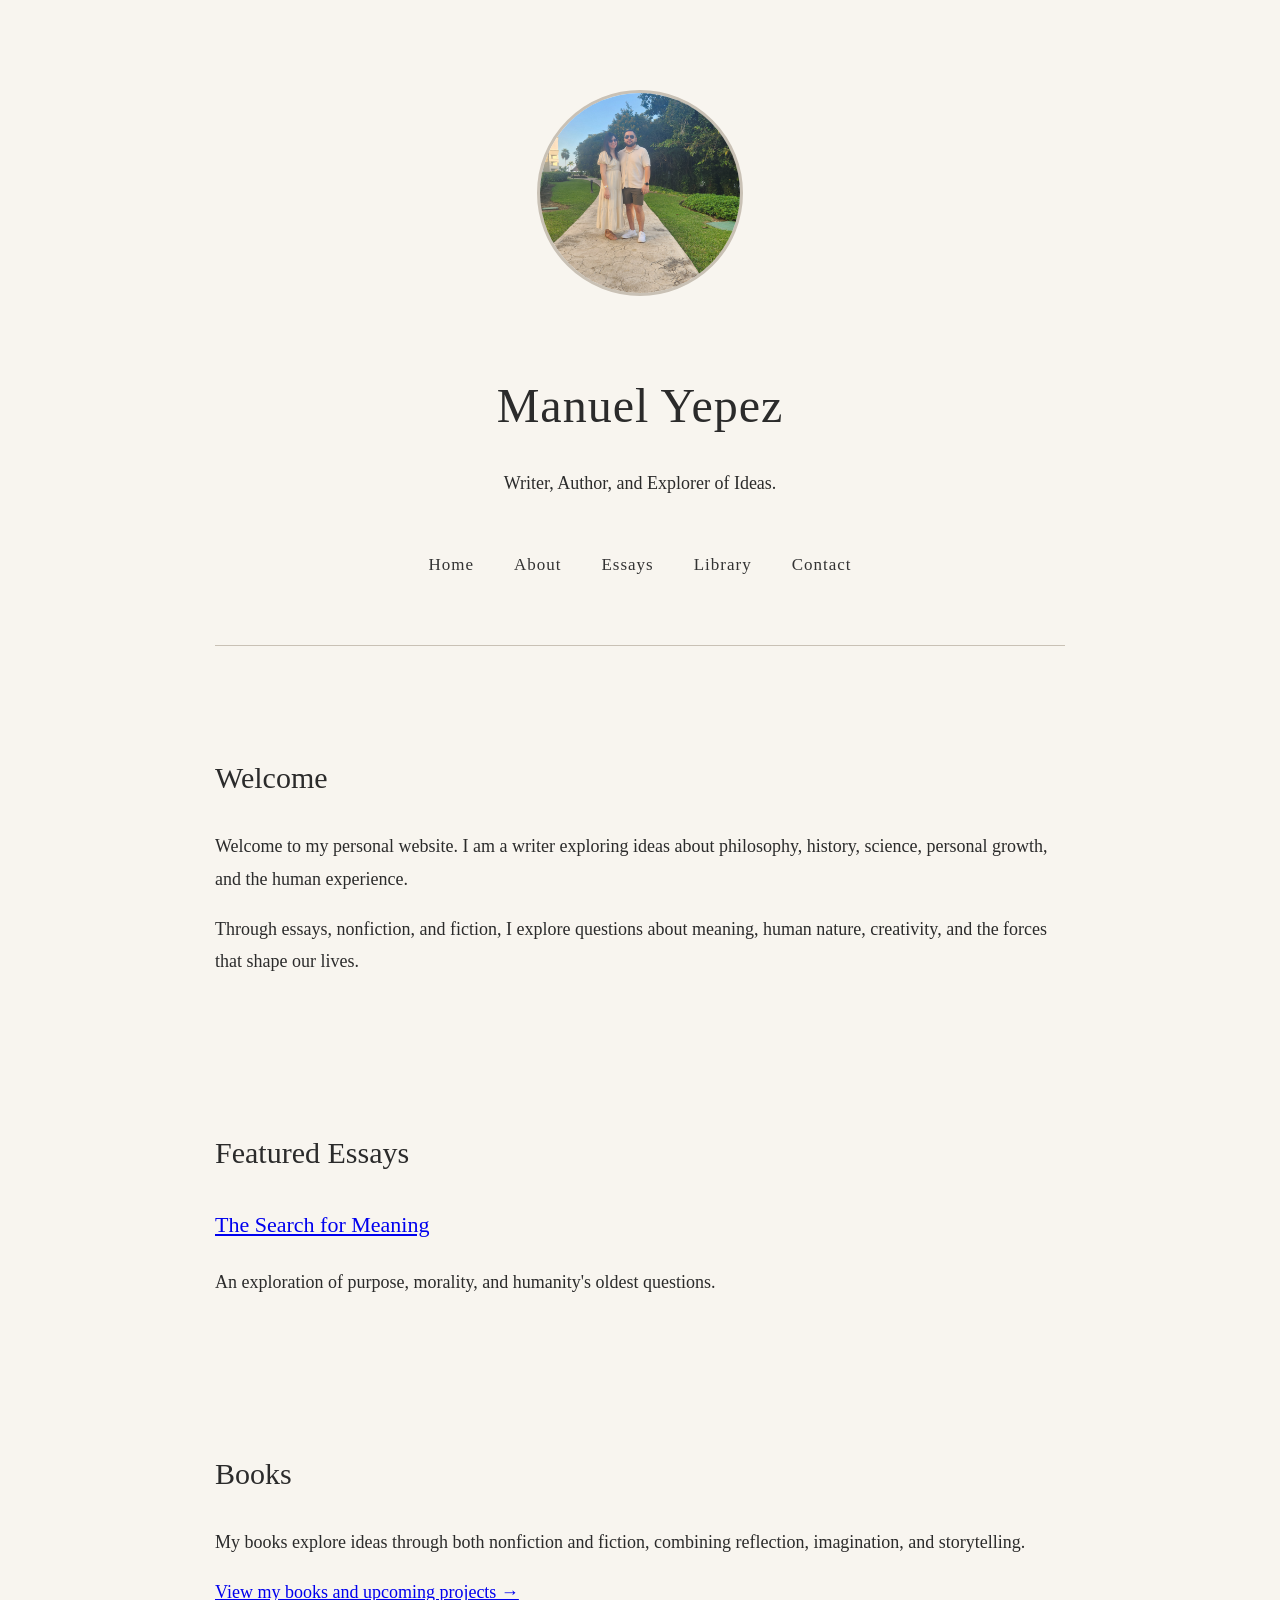
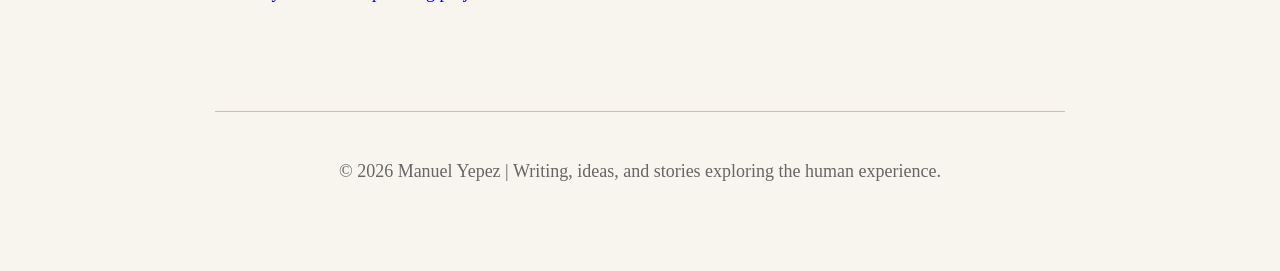
<file: index.html>
<!DOCTYPE html>
<html>

<head>

<title>About | Manuel Yepez</title>

<meta name="viewport" content="width=device-width, initial-scale=1.0">

<link rel="stylesheet" href="style.css">

<!-- Google tag (gtag.js) -->
<script async src="https://www.googletagmanager.com/gtag/js?id=G-E6NDQ788KB"></script>
<script>
  window.dataLayer = window.dataLayer || [];
  function gtag(){dataLayer.push(arguments);}
  gtag('js', new Date());

  gtag('config', 'G-E6NDQ788KB');
</script>

</head>

<body>


<header>

<img src="images/manuel.jpg" alt="Manuel Yepez" class="author-photo">

<h1>Manuel Yepez</h1>

<p>Writer, Author, and Explorer of Ideas.</p>



<nav>
<a href="index.html">Home</a>
<a href="about.html">About</a>
<a href="writings.html">Essays</a>
<a href="books.html">Library</a>
<a href="contact.html">Contact</a>
</nav>

</header>


<section>

<h2>Welcome</h2>

<p>
Welcome to my personal website. I am a writer exploring
ideas about philosophy, history, science, personal growth,
and the human experience.
</p>

<p>
Through essays, nonfiction, and fiction, I explore questions
about meaning, human nature, creativity, and the forces that
shape our lives.
</p>

</section>



<section>

<h2>Featured Essays</h2>

<h3>
<a href="essays/meaning.html">The Search for Meaning</a>
</h3>

<p>
An exploration of purpose, morality, and humanity's oldest questions.
</p>

</section>



<section>

<h2>Books</h2>

<p>
My books explore ideas through both nonfiction and fiction,
combining reflection, imagination, and storytelling.
</p>

<p>
<a href="books.html">View my books and upcoming projects →</a>
</p>

</section>



<footer>

<p>
© 2026 Manuel Yepez | Writing, ideas, and stories exploring the human experience.
</p>

</footer>


</body>

</html>
</file>
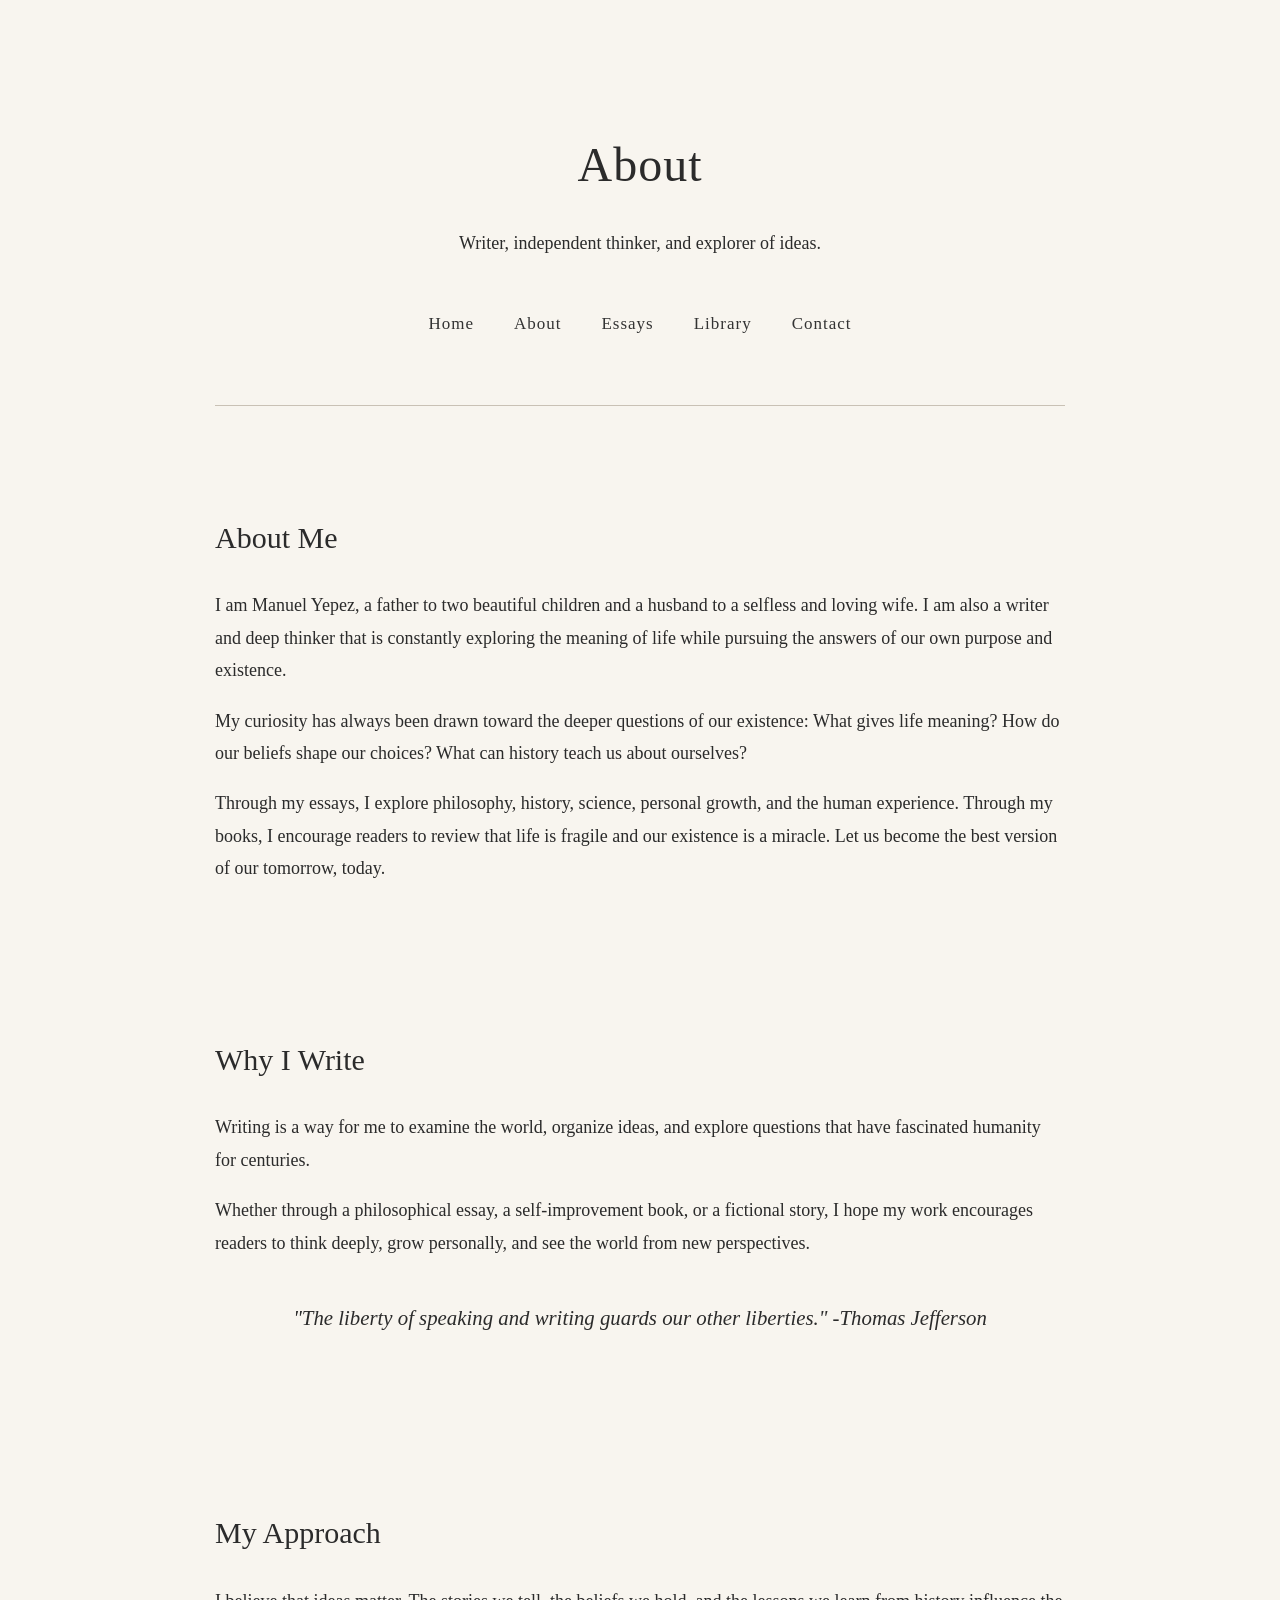
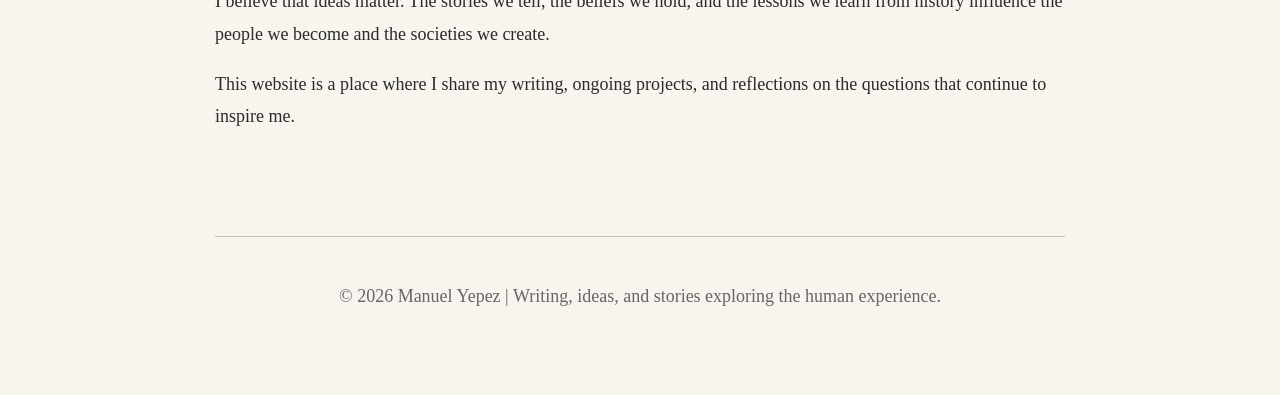
<file: about.html>
<!DOCTYPE html>
<html>

<head>

<title>About | Manuel Yepez</title>

<meta name="viewport" content="width=device-width, initial-scale=1.0">

<link rel="stylesheet" href="style.css">

<!-- Google tag (gtag.js) -->
<script async src="https://www.googletagmanager.com/gtag/js?id=G-E6NDQ788KB"></script>
<script>
  window.dataLayer = window.dataLayer || [];
  function gtag(){dataLayer.push(arguments);}
  gtag('js', new Date());

  gtag('config', 'G-E6NDQ788KB');
</script>

</head>

<body>


<header>

<h1>About</h1>

<p>Writer, independent thinker, and explorer of ideas.</p>

<nav>
<a href="index.html">Home</a>
<a href="about.html">About</a>
<a href="writings.html">Essays</a>
<a href="books.html">Library</a>
<a href="contact.html">Contact</a>
</nav>

</header>



<section>

<h2>About Me</h2>

<p>
I am Manuel Yepez, a father to two beautiful children and a husband to a selfless and loving wife. I am also a writer and deep thinker that is constantly exploring the meaning of life while pursuing the answers of our own purpose and existence. 


<p>
My curiosity has always been drawn toward the deeper questions
of our existence: What gives life meaning? How do our beliefs shape
our choices? What can history teach us about ourselves?
</p>


<p>
Through my essays, I explore philosophy,
history, science, personal growth, and the human experience. Through
my books, I encourage readers to review that life is fragile and our existence is a miracle. Let us become the best version of our tomorrow, today.  
</p>


</section>



<section>

<h2>Why I Write</h2>

<p>
Writing is a way for me to examine the world, organize ideas,
and explore questions that have fascinated humanity for centuries. 
</p>


<p>
Whether through a philosophical essay, a self-improvement book,
or a fictional story, I hope my work encourages readers to think
deeply, grow personally, and see the world from new perspectives.
 </p>


<p class="quote">
"The liberty of speaking and writing guards our other liberties." -Thomas Jefferson
</p>



</section>



<section>

<h2>My Approach</h2>

<p>
I believe that ideas matter. The stories we tell, the beliefs we
hold, and the lessons we learn from history influence the people
we become and the societies we create.
</p>


<p>
This website is a place where I share my writing, ongoing projects,
and reflections on the questions that continue to inspire me.
</p>


</section>



<footer>

<p>
© 2026 Manuel Yepez | Writing, ideas, and stories exploring the human experience.
</p>

</footer>



</body>

</html>
</file>
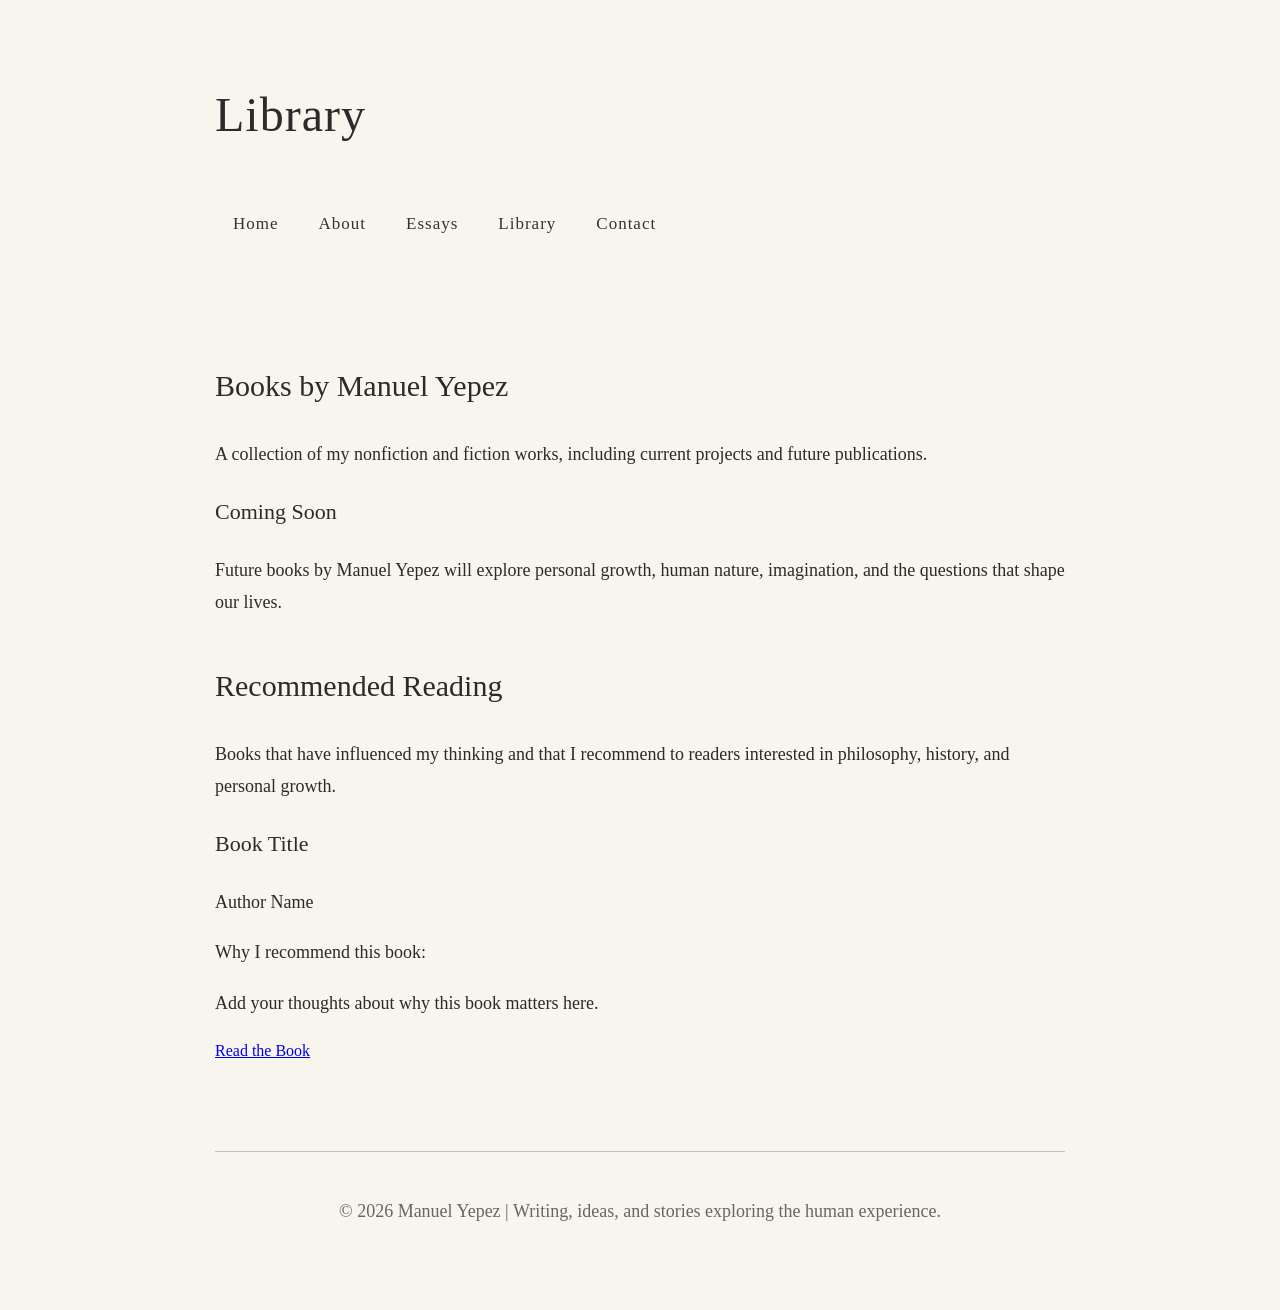
<file: books.html>
<!DOCTYPE html>
<html>

<head>

<title>About | Manuel Yepez</title>

<meta name="viewport" content="width=device-width, initial-scale=1.0">

<link rel="stylesheet" href="style.css">

<!-- Google tag (gtag.js) -->
<script async src="https://www.googletagmanager.com/gtag/js?id=G-E6NDQ788KB"></script>
<script>
  window.dataLayer = window.dataLayer || [];
  function gtag(){dataLayer.push(arguments);}
  gtag('js', new Date());

  gtag('config', 'G-E6NDQ788KB');
</script>

</head>


<h1>Library</h1>

<nav>
<a href="index.html">Home</a>
<a href="about.html">About</a>
<a href="writings.html">Essays</a>
<a href="books.html">Library</a>
<a href="contact.html">Contact</a>
</nav>

</header>


<section>

<h2>Books by Manuel Yepez</h2>

<p>
A collection of my nonfiction and fiction works, including
current projects and future publications.
</p>


<div class="book-card">

<h3>Coming Soon</h3>

<p>
Future books by Manuel Yepez will explore personal growth,
human nature, imagination, and the questions that shape our lives.
</p>

</div>


<h2>Recommended Reading</h2>

<p>
Books that have influenced my thinking and that I recommend
to readers interested in philosophy, history, and personal growth.
</p>


<div class="book-card">

<h3>Book Title</h3>

<p>
Author Name
</p>

<p>
Why I recommend this book:
</p>

<p>
Add your thoughts about why this book matters here.
</p>

<a href="#">
Read the Book
</a>

</div>


</section>




<footer>

<p>
© 2026 Manuel Yepez | Writing, ideas, and stories exploring the human experience.
</p>

</footer>



</body>

</html>
</file>
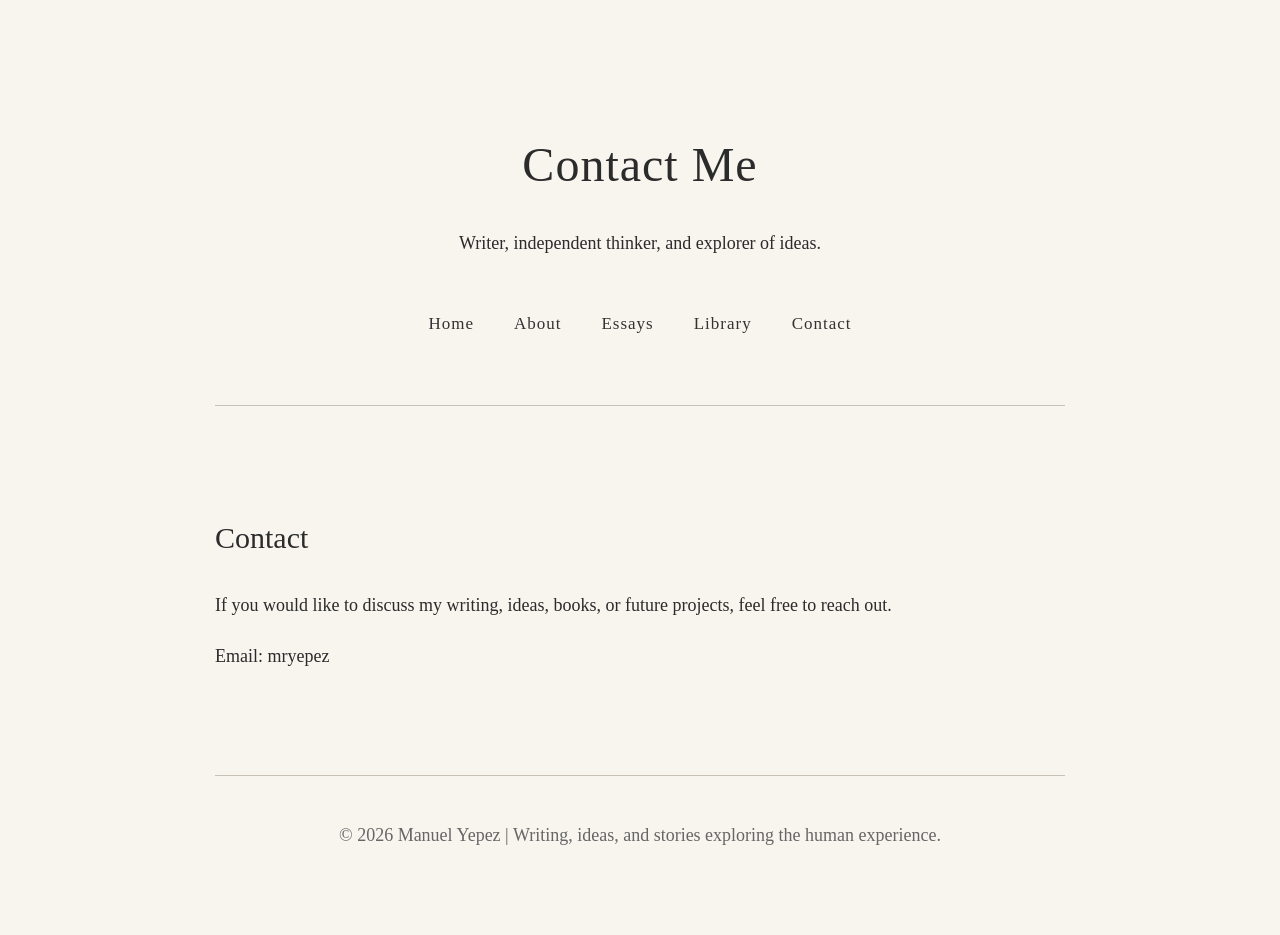
<file: contact.html>
<!DOCTYPE html>
<html>

<head>

<title>About | Manuel Yepez</title>

<meta name="viewport" content="width=device-width, initial-scale=1.0">

<link rel="stylesheet" href="style.css">

<!-- Google tag (gtag.js) -->
<script async src="https://www.googletagmanager.com/gtag/js?id=G-E6NDQ788KB"></script>
<script>
  window.dataLayer = window.dataLayer || [];
  function gtag(){dataLayer.push(arguments);}
  gtag('js', new Date());

  gtag('config', 'G-E6NDQ788KB');
</script>

</head>

<body>


<header>

<h1>Contact Me</h1>

<p>Writer, independent thinker, and explorer of ideas.</p>

<nav>
<a href="index.html">Home</a>
<a href="about.html">About</a>
<a href="writings.html">Essays</a>
<a href="books.html">Library</a>
<a href="contact.html">Contact</a>
</nav>

</header>



<section>

<h2>Contact</h2>

<p>
If you would like to discuss my writing, ideas, books,
or future projects, feel free to reach out.
</p>


<p>
Email: mryepez
</p>


</section>
<footer>

<p>
© 2026 Manuel Yepez | Writing, ideas, and stories exploring the human experience.
</p>

</footer>


</body>

</html>
</file>
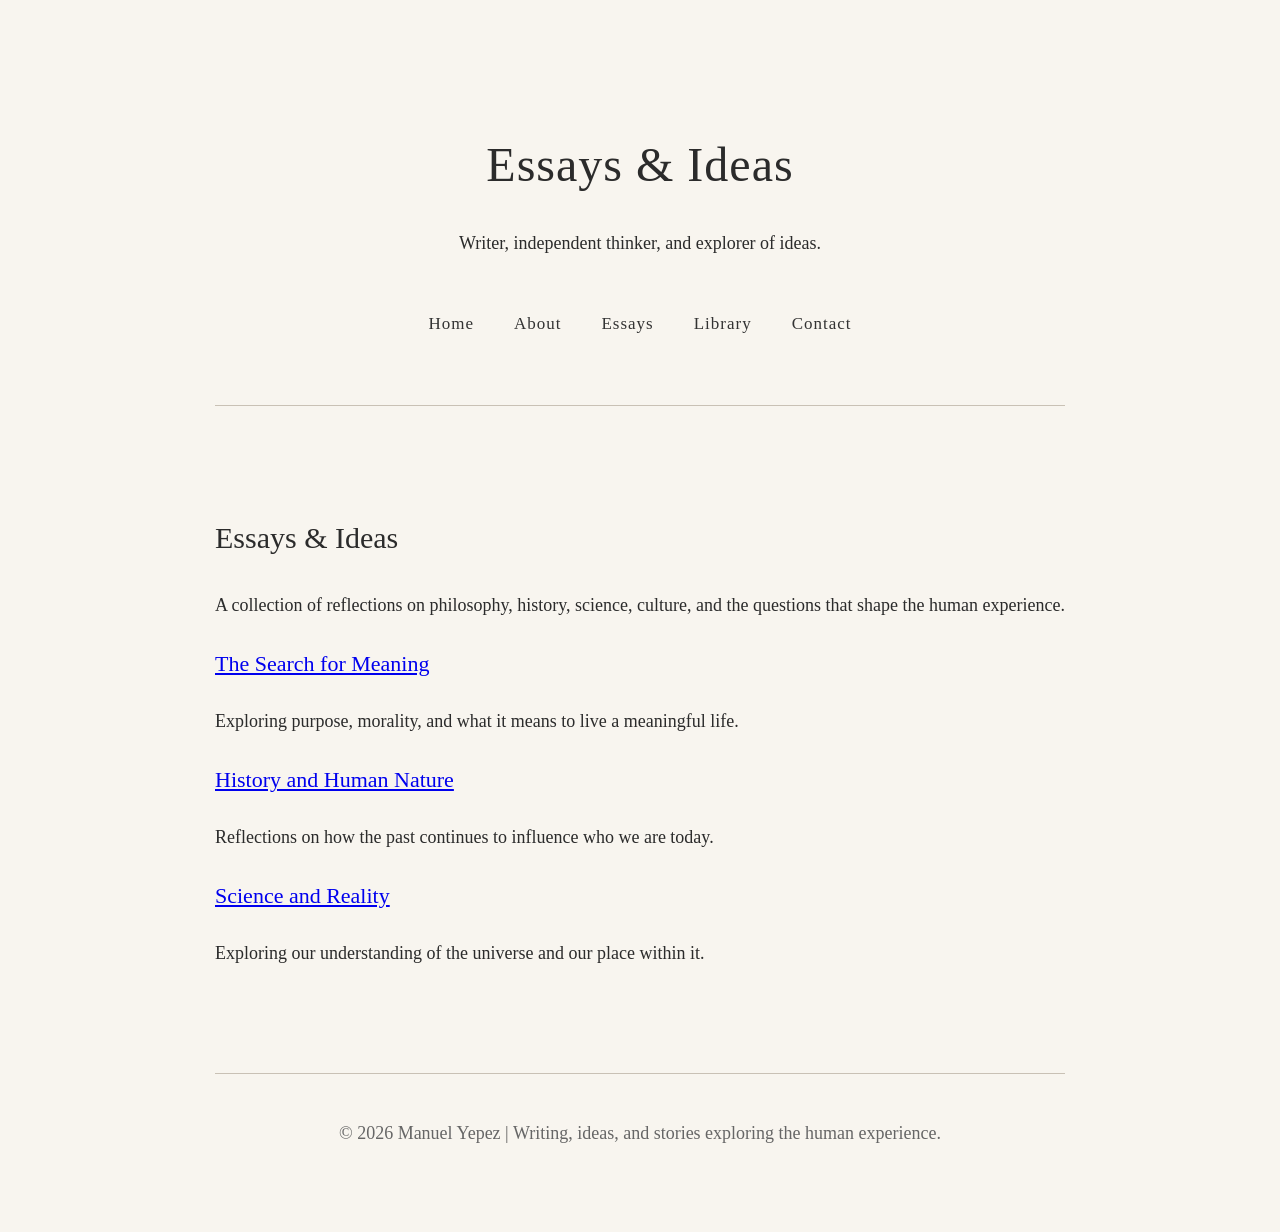
<file: writings.html>
<!DOCTYPE html>
<html>

<head>

<title>About | Manuel Yepez</title>

<meta name="viewport" content="width=device-width, initial-scale=1.0">

<link rel="stylesheet" href="style.css">

<!-- Google tag (gtag.js) -->
<script async src="https://www.googletagmanager.com/gtag/js?id=G-E6NDQ788KB"></script>
<script>
  window.dataLayer = window.dataLayer || [];
  function gtag(){dataLayer.push(arguments);}
  gtag('js', new Date());

  gtag('config', 'G-E6NDQ788KB');
</script>

</head>

<body>


<header>

<h1>Essays & Ideas</h1>

<p>Writer, independent thinker, and explorer of ideas.</p>

<nav>
<a href="index.html">Home</a>
<a href="about.html">About</a>
<a href="writings.html">Essays</a>
<a href="books.html">Library</a>
<a href="contact.html">Contact</a>
</nav>

</header>



<section>

<h2>Essays & Ideas</h2>

<p>
A collection of reflections on philosophy, history, science,
culture, and the questions that shape the human experience.
</p>


<h3>
<a href="essays/meaning.html">The Search for Meaning</a>
</h3>

<p>
Exploring purpose, morality, and what it means to live
a meaningful life.
</p>


<h3>
<a href="#">History and Human Nature</a>
</h3>

<p>
Reflections on how the past continues to influence who we are today.
</p>


<h3>
<a href="#">Science and Reality</a>
</h3>

<p>
Exploring our understanding of the universe and our place within it.
</p>


</section>
<footer>

<p>
© 2026 Manuel Yepez | Writing, ideas, and stories exploring the human experience.
</p>

</footer>


</body>

</html>
</file>
<file: style.css>
body {
    font-family: Georgia, "Times New Roman", serif;
    max-width: 850px;
    margin: auto;
    padding: 40px;
    background-color: #f8f5ef;
    color: #2b2b2b;
    line-height: 1.8;
}


header {
    text-align: center;
    padding: 50px 20px;
    border-bottom: 1px solid #c9c1b5;
}

h1 {
    font-size: 48px;
    font-weight: normal;
    letter-spacing: 1px;
    margin-bottom: 10px;
}


h2 {
    font-size: 30px;
    font-weight: normal;
    margin-top: 40px;
}


h3 {
    font-size: 22px;
    font-weight: normal;
}


p {
    font-size: 18px;
}


nav {
    margin-top: 35px;
    padding: 15px 0;
}


nav a {
    color: #333;
    text-decoration: none;
    margin: 0 18px;
    font-size: 17px;
    letter-spacing: 1px;
}


nav a:hover {
    color: #777;
    text-decoration: underline;
}

section {
    margin-top: 40px;
    padding: 25px 0;
}

footer {
    text-align: center;
    margin-top: 60px;
    padding: 25px;
    border-top: 1px solid #c9c1b5;
    font-size: 14px;
    color: #666;
}

.author-photo {
    width: 200px;
    height: 200px;
    object-fit: cover;
    border-radius: 50%;
    margin-bottom: 25px;
    border: 3px solid #c9c1b5;
}


.quote {
    font-family: Georgia, "Times New Roman", serif;
    font-style: italic;
    font-size: 1.3em;
    line-height: 1.8;
    text-align: center;
    margin: 40px auto;
    max-width: 700px;
}


@media screen and (max-width: 600px) {

    body {
        padding: 20px;
    }


    header {
        padding: 30px 10px;
    }


    h1 {
        font-size: 36px;
    }


    h2 {
        font-size: 26px;
    }


    p {
        font-size: 16px;
    }


    nav {
        display: flex;
        flex-direction: column;
        gap: 12px;
    }


    nav a {
        margin: 0;
        font-size: 16px;
    }


    section {
        padding: 10px 0;
    }


    .author-photo {
        width: 150px;
        height: 150px;
    }


    .quote {
        font-size: 1.1em;
        margin: 30px auto;
    }

}
</file>
